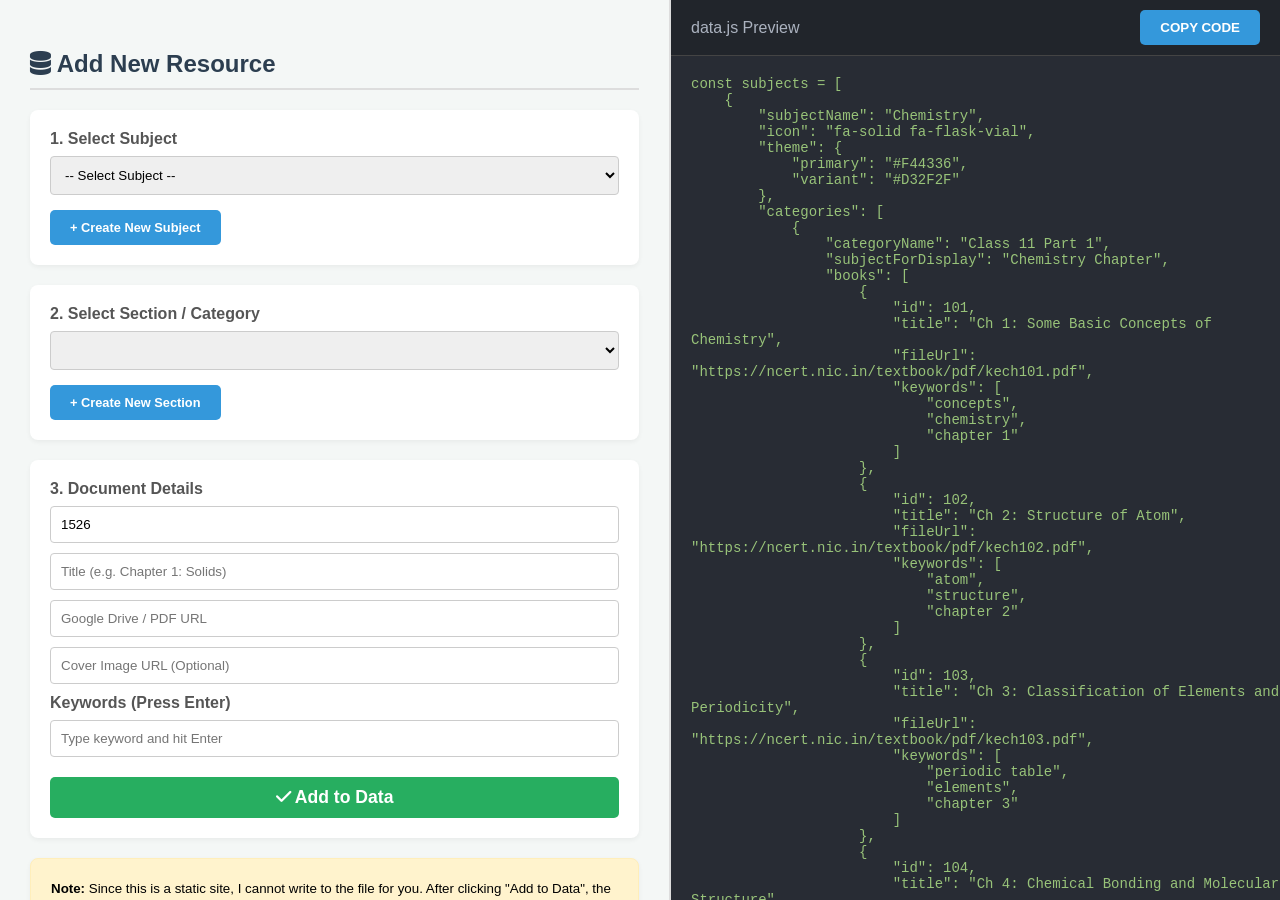
<file: admin.html>
<!DOCTYPE html>
<html lang="en">
<head>
    <meta charset="UTF-8">
    <meta name="viewport" content="width=device-width, initial-scale=1.0">
    <title>Archive Admin Panel</title>
    <link rel="stylesheet" href="https://cdnjs.cloudflare.com/ajax/libs/font-awesome/6.4.0/css/all.min.css">
    <style>
        :root { --primary: #2c3e50; --accent: #27ae60; --bg: #f4f7f6; }
        body { font-family: 'Segoe UI', sans-serif; background: var(--bg); display: flex; height: 100vh; margin: 0; }
        
        /* Layout */
        .left-panel { width: 50%; padding: 30px; overflow-y: auto; border-right: 2px solid #ddd; }
        .right-panel { width: 50%; padding: 0; background: #282c34; color: #abb2bf; position: relative; display: flex; flex-direction: column; }
        
        h2 { color: var(--primary); border-bottom: 2px solid #ddd; padding-bottom: 10px; }
        
        /* Form Groups */
        .form-group { margin-bottom: 20px; background: #fff; padding: 20px; border-radius: 8px; box-shadow: 0 2px 5px rgba(0,0,0,0.05); }
        label { display: block; margin-bottom: 8px; font-weight: bold; color: #555; }
        input, select { width: 100%; padding: 10px; margin-bottom: 10px; border: 1px solid #ccc; border-radius: 4px; box-sizing: border-box; }
        
        .row { display: flex; gap: 10px; }
        .col { flex: 1; }

        /* Buttons */
        .btn { padding: 10px 20px; border: none; border-radius: 5px; cursor: pointer; font-weight: bold; color: white; transition: 0.2s; }
        .btn-green { background: var(--accent); width: 100%; font-size: 1.1rem; }
        .btn-green:hover { background: #219150; }
        .btn-blue { background: #3498db; }
        
        /* Code Editor Look */
        #jsonOutput { width: 100%; flex: 1; background: transparent; border: none; color: #98c379; padding: 20px; font-family: 'Consolas', monospace; resize: none; font-size: 14px; outline: none; }
        .copy-bar { background: #21252b; padding: 10px 20px; display: flex; justify-content: space-between; align-items: center; border-bottom: 1px solid #444; }
        .hidden { display: none; }
        
        .tag-container { display: flex; flex-wrap: wrap; gap: 5px; margin-bottom: 10px; }
        .tag { background: #e0e0e0; padding: 5px 10px; border-radius: 15px; font-size: 0.85rem; display: flex; align-items: center; gap: 5px; }
        .tag span { cursor: pointer; color: red; font-weight: bold; }
    </style>
</head>
<body>

    <!-- Left: Data Entry Form -->
    <div class="left-panel">
        <h2><i class="fa-solid fa-database"></i> Add New Resource</h2>

        <!-- Step 1: Select or Create Subject -->
        <div class="form-group">
            <label>1. Select Subject</label>
            <select id="subjectSelect" onchange="handleSubjectChange()">
                <!-- Populated by JS -->
            </select>
            <div id="newSubjectBox" class="hidden" style="margin-top:10px; border-top:1px dashed #ccc; padding-top:10px;">
                <input type="text" id="newSubjectName" placeholder="New Subject Name">
                <input type="text" id="newSubjectIcon" placeholder="Icon Class (e.g. fa-solid fa-flask)">
                <input type="color" id="newSubjectColor" value="#ff0000" title="Primary Color">
            </div>
            <button class="btn btn-blue" onclick="toggleNewSubject()" style="margin-top:5px; font-size:0.8rem;">+ Create New Subject</button>
        </div>

        <!-- Step 2: Select or Create Category -->
        <div class="form-group">
            <label>2. Select Section / Category</label>
            <select id="categorySelect">
                <!-- Populated by JS -->
            </select>
            <div id="newCategoryBox" class="hidden" style="margin-top:10px;">
                <input type="text" id="newCategoryName" placeholder="New Section Name (e.g. Class 12)">
                <input type="text" id="newDisplayTag" placeholder="Card Subtext (e.g. Chemistry Chapter)">
            </div>
            <button class="btn btn-blue" onclick="toggleNewCategory()" style="margin-top:5px; font-size:0.8rem;">+ Create New Section</button>
        </div>

        <!-- Step 3: Book Details -->
        <div class="form-group">
            <label>3. Document Details</label>
            
            <div class="row">
                <div class="col"><input type="number" id="bookId" placeholder="ID (Auto-calc)"></div>
            </div>
            
            <input type="text" id="bookTitle" placeholder="Title (e.g. Chapter 1: Solids)">
            <input type="text" id="bookUrl" placeholder="Google Drive / PDF URL">
            <input type="text" id="bookImage" placeholder="Cover Image URL (Optional)">
            
            <label>Keywords (Press Enter)</label>
            <input type="text" id="keywordInput" placeholder="Type keyword and hit Enter">
            <div class="tag-container" id="tagContainer"></div>

            <button class="btn btn-green" onclick="generateAndSave()"><i class="fa-solid fa-check"></i> Add to Data</button>
        </div>

        <div class="form-group" style="background:#fff3cd; border:1px solid #ffeeba;">
            <small><strong>Note:</strong> Since this is a static site, I cannot write to the file for you. After clicking "Add to Data", the code on the right updates. Click <strong>COPY CODE</strong> and overwrite your <code>data.js</code> file.</small>
        </div>
    </div>

    <!-- Right: The Generated Code -->
    <div class="right-panel">
        <div class="copy-bar">
            <span>data.js Preview</span>
            <button class="btn btn-blue" onclick="copyToClipboard()">COPY CODE</button>
        </div>
        <textarea id="jsonOutput" readonly></textarea>
    </div>

    <!-- Load the existing data first -->
    <script src="data.js"></script> 
    
    <script>
        // === STATE ===
        let currentKeywords = [];
        
        // FIX: Check if subjects exists without trying to re-declare it
        if (typeof subjects === 'undefined') {
            alert("Error: data.js not found in the same folder.");
            window.subjects = []; // Attach to window instead of using 'var'
        }

        // === INIT ===
        document.addEventListener('DOMContentLoaded', () => {
            refreshDropdowns();
            suggestNextId();
            updateOutputPreview();
        });

        // === DOM FUNCTIONS ===

        function refreshDropdowns() {
            const subSelect = document.getElementById('subjectSelect');
            const catSelect = document.getElementById('categorySelect');
            
            // Fill Subjects
            subSelect.innerHTML = '<option value="">-- Select Subject --</option>';
            subjects.forEach((sub, index) => {
                subSelect.innerHTML += `<option value="${index}">${sub.subjectName}</option>`;
            });
            
            // Trigger category update
            handleSubjectChange();
        }

        function handleSubjectChange() {
            const subIndex = document.getElementById('subjectSelect').value;
            const catSelect = document.getElementById('categorySelect');
            
            catSelect.innerHTML = ''; // Clear

            if(subIndex === "") return;

            const selectedSubject = subjects[subIndex];
            selectedSubject.categories.forEach((cat, index) => {
                catSelect.innerHTML += `<option value="${index}">${cat.categoryName}</option>`;
            });
        }

        function toggleNewSubject() {
            document.getElementById('newSubjectBox').classList.toggle('hidden');
            document.getElementById('subjectSelect').classList.toggle('hidden');
        }

        function toggleNewCategory() {
            document.getElementById('newCategoryBox').classList.toggle('hidden');
            document.getElementById('categorySelect').classList.toggle('hidden');
        }

        // Keywords Input Logic
        document.getElementById('keywordInput').addEventListener('keypress', function (e) {
            if (e.key === 'Enter') {
                e.preventDefault();
                const val = this.value.trim();
                if(val && !currentKeywords.includes(val)) {
                    currentKeywords.push(val);
                    renderTags();
                    this.value = '';
                }
            }
        });

        function renderTags() {
            const container = document.getElementById('tagContainer');
            container.innerHTML = '';
            currentKeywords.forEach(k => {
                container.innerHTML += `<div class="tag">${k} <span onclick="removeTag('${k}')">&times;</span></div>`;
            });
        }

        window.removeTag = function(k) {
            currentKeywords = currentKeywords.filter(item => item !== k);
            renderTags();
        };

        // ID Calculator
        function suggestNextId() {
            let maxId = 0;
            if (subjects && subjects.length > 0) {
                subjects.forEach(sub => {
                    if (sub.categories) {
                        sub.categories.forEach(cat => {
                            if (cat.books) {
                                cat.books.forEach(b => {
                                    if(b.id > maxId) maxId = b.id;
                                });
                            }
                        });
                    }
                });
            }
            document.getElementById('bookId').value = maxId + 1;
        }

        // === MAIN LOGIC ===

        window.generateAndSave = function() {
            const subSelectIndex = document.getElementById('subjectSelect').value;
            const catSelectIndex = document.getElementById('categorySelect').value;
            
            const newSubName = document.getElementById('newSubjectName').value;
            const newCatName = document.getElementById('newCategoryName').value;

            // 1. Prepare the Book Object
            const newBook = {
                id: parseInt(document.getElementById('bookId').value),
                title: document.getElementById('bookTitle').value,
                fileUrl: document.getElementById('bookUrl').value,
                keywords: [...currentKeywords]
            };

            const coverImg = document.getElementById('bookImage').value;
            if(coverImg) newBook.coverImage = coverImg;

            // Validation
            if(!newBook.title || !newBook.fileUrl) {
                alert("Please fill Title and URL");
                return;
            }

            // 2. Logic: Where to add?
            
            // Case A: Creating a New Subject
            if(!document.getElementById('newSubjectBox').classList.contains('hidden')) {
                if(!newSubName) { alert("Subject Name required"); return; }
                
                const newSubject = {
                    subjectName: newSubName,
                    icon: document.getElementById('newSubjectIcon').value || "fa-solid fa-folder",
                    theme: { primary: document.getElementById('newSubjectColor').value, variant: document.getElementById('newSubjectColor').value },
                    categories: [
                        {
                            categoryName: newCatName || "General",
                            subjectForDisplay: newSubName,
                            books: [newBook]
                        }
                    ]
                };
                subjects.push(newSubject);
            }
            // Case B: Existing Subject, New Category
            else if(!document.getElementById('newCategoryBox').classList.contains('hidden')) {
                if(!newCatName) { alert("Category Name required"); return; }
                const subject = subjects[subSelectIndex];
                
                subject.categories.push({
                    categoryName: newCatName,
                    subjectForDisplay: subject.subjectName + " Chapter",
                    books: [newBook]
                });
            }
            // Case C: Existing Subject, Existing Category
            else {
                if(subSelectIndex === "" || catSelectIndex === "") { alert("Select Subject & Category"); return; }
                
                const subject = subjects[subSelectIndex];
                const category = subject.categories[catSelectIndex];
                
                category.books.push(newBook);
            }

            // 3. Update UI
            updateOutputPreview();
            alert("Added! Copy the code on the right and replace content in data.js");
            
            // Reset fields
            document.getElementById('bookTitle').value = "";
            document.getElementById('bookUrl').value = "";
            currentKeywords = [];
            renderTags();
            suggestNextId();
            // Don't refresh dropdowns fully to keep selection state, just re-calc output
        };

        function updateOutputPreview() {
            const jsonStr = JSON.stringify(subjects, null, 4);
            document.getElementById('jsonOutput').value = `const subjects = ${jsonStr};`;
        }

        window.copyToClipboard = function() {
            const copyText = document.getElementById("jsonOutput");
            copyText.select();
            document.execCommand("copy");
            const btn = document.querySelector('.copy-bar button');
            const originalText = btn.innerText;
            btn.innerText = "COPIED!";
            setTimeout(() => btn.innerText = originalText, 2000);
        };
    </script>
</body>
</html>
</file>
